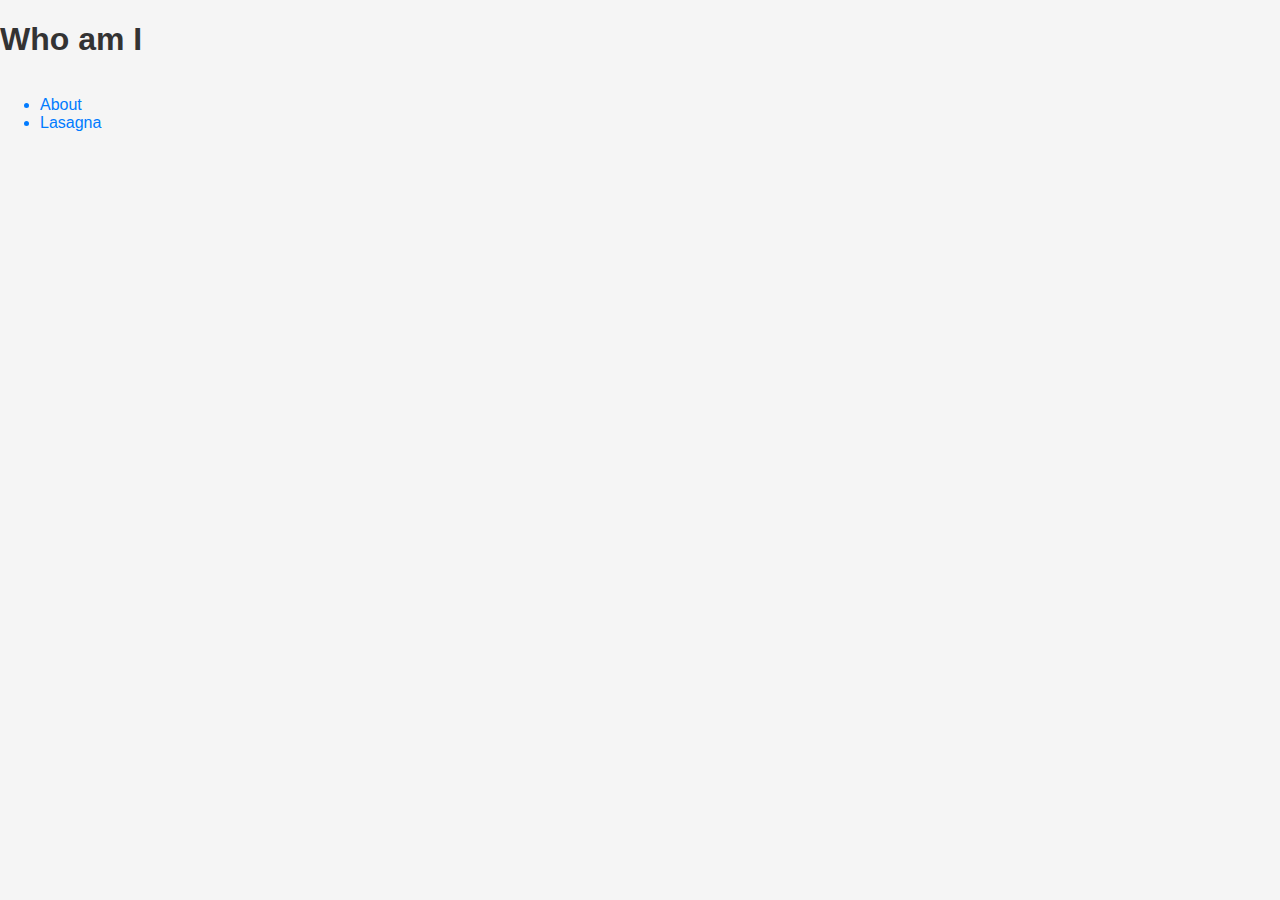
<file: index.html>
<!DOCTYPE html>
<html lang="en">
<head>
    <meta charset="UTF-8">
    <meta name="viewport" content="width=device-width, initial-scale=1.0">
    <link rel="stylesheet" href="./styles.css">
    <title>Facundog</title>
</head>
<body>
    <h1>Who am I</h1>
    <header>
    <nav>
        <ul>
            <li><a href="./about.html">About</a></li>
            <li><a href="./odin-recipes/lasagna.html">Lasagna</a></li>
            
        </ul>
          
    </nav>
    </header>
</body>
</html>
</file>
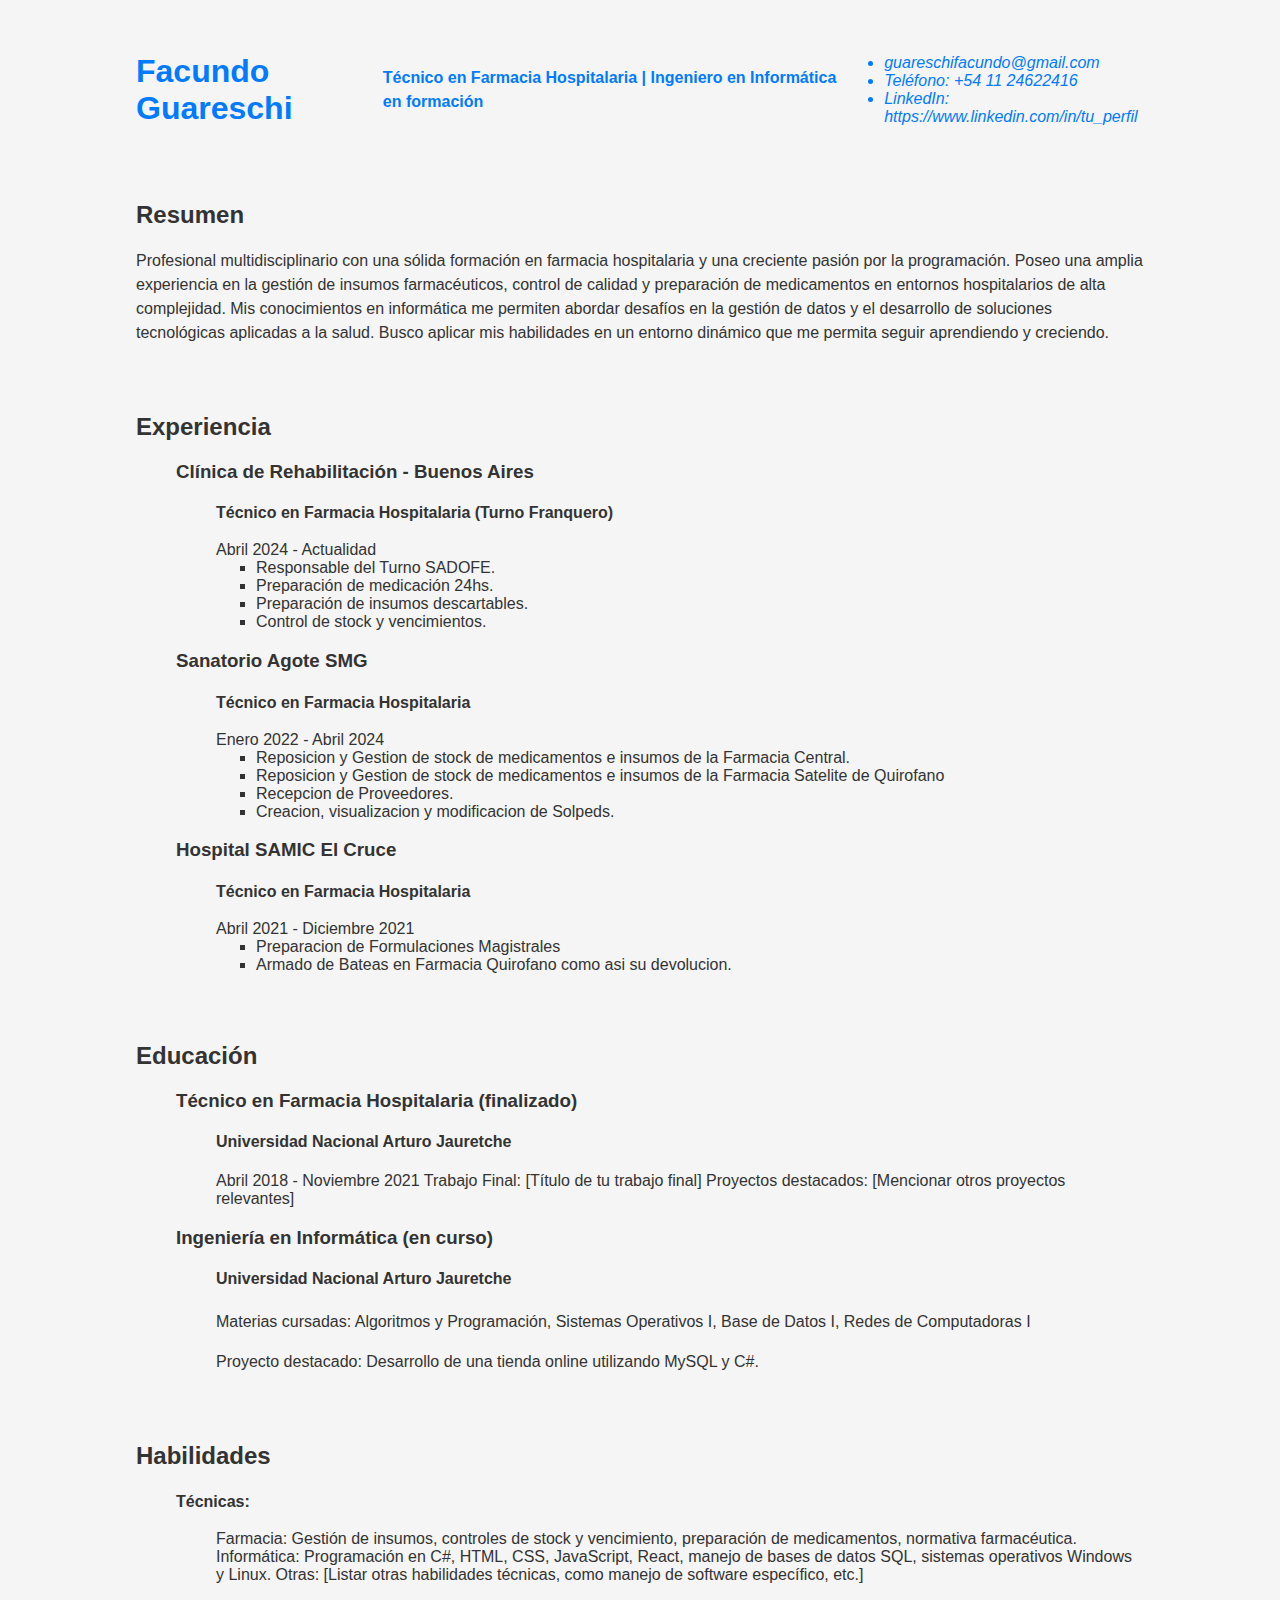
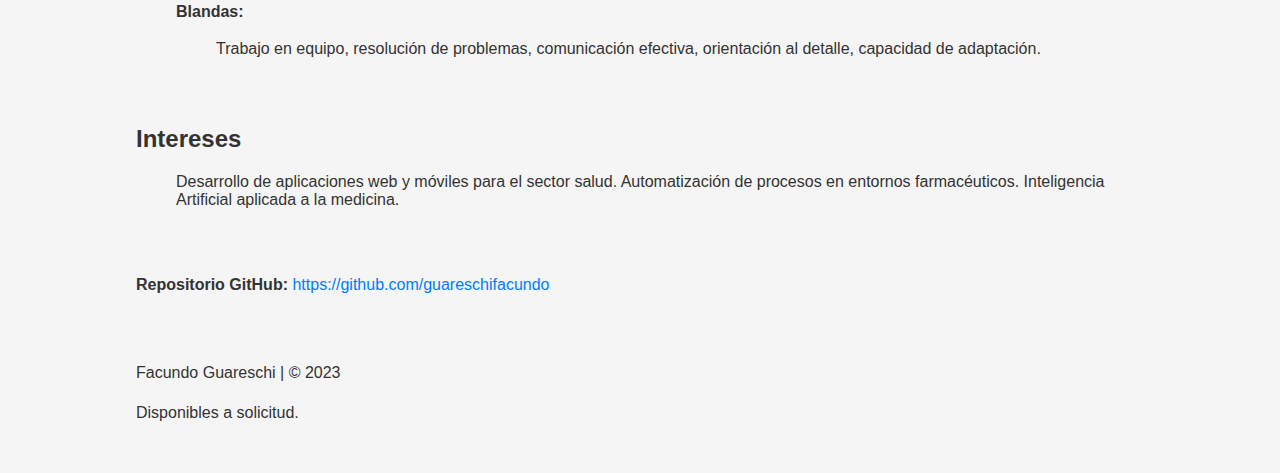
<file: about.html>
<!DOCTYPE html>
<html lang="es">

<head>
    <meta charset="UTF-8">
    <meta name="viewport" content="width=device-width, initial-scale=1.0">
    <link rel="stylesheet" href="./styles.css">
    <title>Facundo Guareschi - CV</title>
</head>

<body>
    <main>

        <header>
            <h1>Facundo Guareschi</h1>
            <p><strong>Técnico en Farmacia Hospitalaria | Ingeniero en Informática en formación</strong></p>

            <nav>
                <ul>
                    <address>
                        <li><a href="mailto:guareschifacundo@gmail.com"rel="noopener noreferrer">guareschifacundo@gmail.com</a></li>
                        <li>Teléfono: +54 11 24622416</li>
                        <li>LinkedIn: <a     href="https://www.linkedin.com/in/tu_perfil">https://www.linkedin.com/in/tu_perfil</a> </li>
                    </address>
                </ul>

            </nav>
        </header>

        <section>
            <h2><strong>Resumen</strong></h2>
            <p>Profesional multidisciplinario con una sólida formación en farmacia hospitalaria y una creciente pasión
                por
                la
                programación. Poseo una amplia experiencia en la gestión de insumos farmacéuticos, control de calidad y
                preparación de medicamentos en entornos hospitalarios de alta complejidad. Mis conocimientos en
                informática
                me
                permiten abordar desafíos en la gestión de datos y el desarrollo de soluciones tecnológicas aplicadas a
                la
                salud. Busco aplicar mis habilidades en un entorno dinámico que me permita seguir aprendiendo y
                creciendo.
            </p>
        </section>

        <section>
            <h2><strong>Experiencia</strong></h2>
            <article>
                <ul>

                    <h3><strong>Clínica de Rehabilitación - Buenos Aires</strong></h3>
                    <ul>
                        <p><strong>Técnico en Farmacia Hospitalaria (Turno Franquero)</strong></p>
                        <time datetime="2024-04-01">Abril 2024 - Actualidad</time>
                        <ul>
                            <li>Responsable del Turno SADOFE.</li>
                            <li>Preparación de medicación 24hs.</li>
                            <li>Preparación de insumos descartables.</li>
                            <li>Control de stock y vencimientos.</li>
                        </ul>

                    </ul>


                    <h3><strong>Sanatorio Agote SMG</strong></h3>
                    <ul>
                        <p><strong>Técnico en Farmacia Hospitalaria</strong></p>
                        <time datetime="2022-01-01">Enero 2022 - Abril 2024</time>
                        <ul>
                            <li>Reposicion y Gestion de stock de medicamentos e insumos de la Farmacia Central.</li>
                            <li>Reposicion y Gestion de stock de medicamentos e insumos de la Farmacia Satelite de
                                Quirofano</li>
                            <li>Recepcion de Proveedores.</li>
                            <li>Creacion, visualizacion y modificacion de Solpeds.</li>
                        </ul>
                    </ul>


                    <h3><strong>Hospital SAMIC El Cruce</strong></h3>
                    <ul>
                        <p><strong>Técnico en Farmacia Hospitalaria</strong></p>
                        <time datetime="2021-04-01">Abril 2021 - Diciembre 2021</time>
                        <ul>
                            <li> Preparacion de Formulaciones Magistrales</li>
                            <li>Armado de Bateas en Farmacia Quirofano como asi su devolucion.</li>
                        </ul>
                    </ul>

                </ul>
            </article>
        </section>


        <section>
            <h2><strong>Educación</strong></h2>
            <article>
                <ul>
                    <h3>Técnico en Farmacia Hospitalaria (finalizado)</h3>
                    <ul>
                        <h4>Universidad Nacional Arturo Jauretche</h4>
                        <time datetime="2018-04-01">Abril 2018 - Noviembre 2021</time>
                        Trabajo Final: [Título de tu trabajo final]
                        Proyectos destacados: [Mencionar otros proyectos relevantes]
                    </ul>

                    <h3>Ingeniería en Informática (en curso)</h3>
                    <ul>
                        <h4>Universidad Nacional Arturo Jauretche</h4>
                        <p>Materias cursadas: Algoritmos y Programación, Sistemas Operativos I, Base de Datos I, Redes
                            de Computadoras I</p>
                        <p>Proyecto destacado: Desarrollo de una tienda online utilizando MySQL y C#.</p>
                    </ul>

                </ul>
            </article>
        </section>

        <section>
            <h2><strong>Habilidades</strong></h2>
            <ul>

                <p><strong>Técnicas:</strong></p>
                <ul>
                    Farmacia: Gestión de insumos, controles de stock y vencimiento, preparación de medicamentos,
                    normativa farmacéutica.
                    Informática: Programación en C#, HTML, CSS, JavaScript, React, manejo de bases de datos SQL,
                    sistemas operativos Windows y Linux.
                    Otras: [Listar otras habilidades técnicas, como manejo de software específico, etc.]
                </ul>


                <p><strong>Blandas:</strong></p>
                <ul>
                    Trabajo en equipo, resolución de problemas, comunicación efectiva, orientación al detalle,
                    capacidad
                    de adaptación.
                </ul>

            </ul>
        </section>

        <section>
            <h2><strong>Intereses</strong></h2>
            <ul>
                Desarrollo de aplicaciones web y móviles para el sector salud.
                Automatización de procesos en entornos farmacéuticos.
                Inteligencia Artificial aplicada a la medicina.
            </ul>
        </section>

        <section>
            <p><strong>Repositorio GitHub:</strong> <a
                    href="https://github.com/guareschifacundo">https://github.com/guareschifacundo</a></p>
        </section>

        <section>
            <footer>
                <p>Facundo Guareschi | © 2023</p>
                <p>Disponibles a solicitud.</p>
            </footer>
        </section>


    </main>
</body>

</html>
</file>
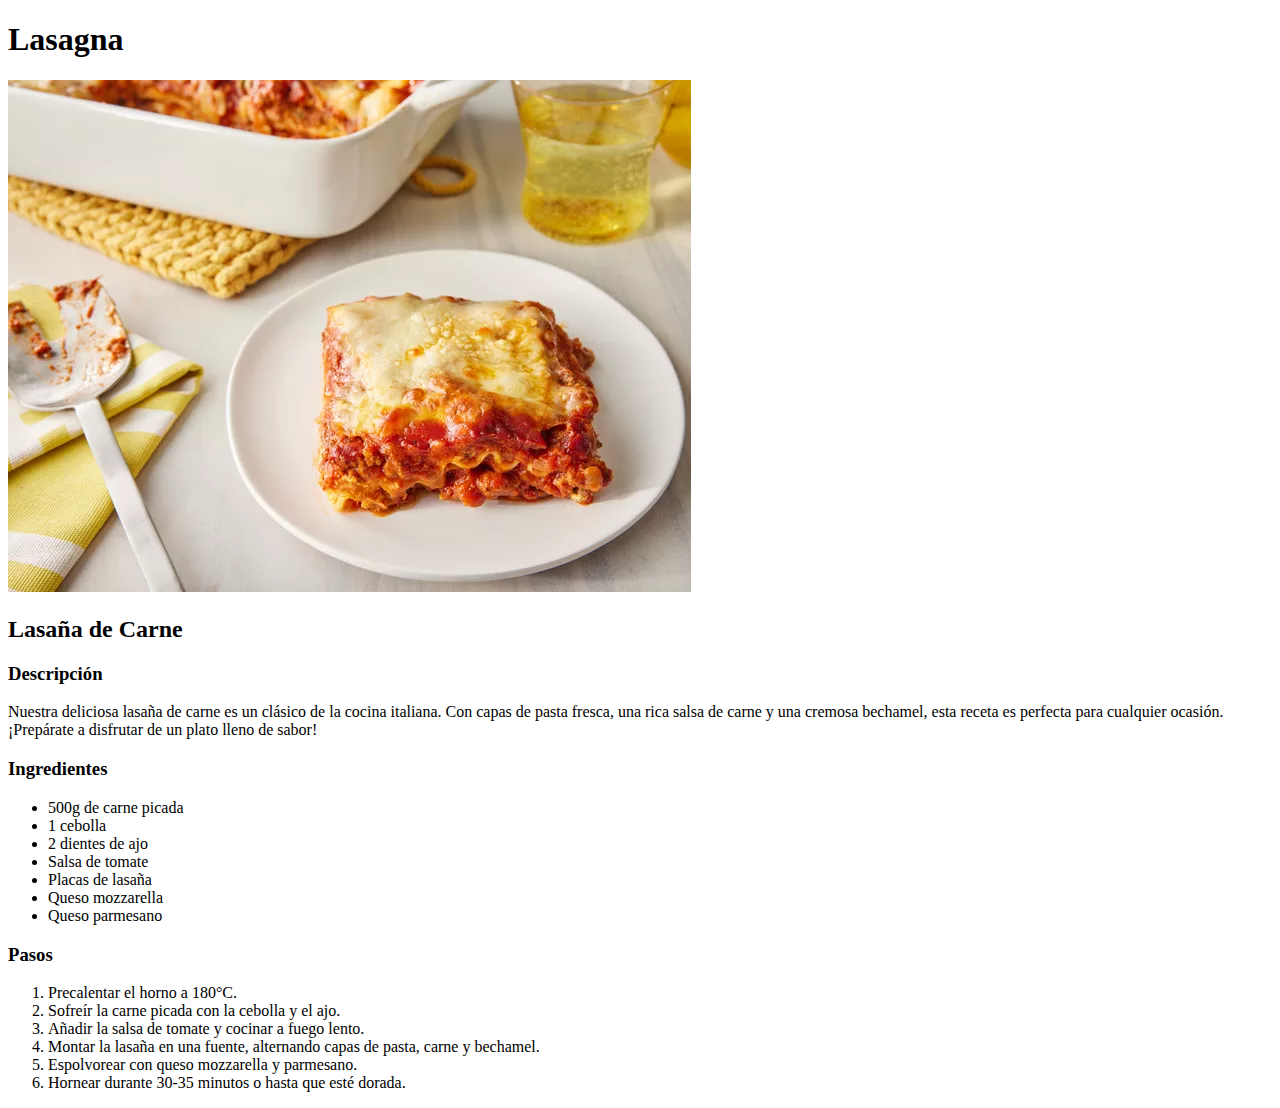
<file: odin-recipes/lasagna.html>
<!DOCTYPE html>
<html lang="en">
<head>
    <meta charset="UTF-8">
    <meta name="viewport" content="width=device-width, initial-scale=1.0">
    <title>Receta de Lasagna</title>
</head>
<body>
    <h1>Lasagna</h1>

    <img src="./lasagna.jpg">
    
    <h2>Lasaña de Carne</h2>

    <h3>Descripción</h3>
    <p>Nuestra deliciosa lasaña de carne es un clásico de la cocina italiana. Con capas de pasta fresca, una rica salsa de carne y una cremosa bechamel, esta receta es perfecta para cualquier ocasión. ¡Prepárate a disfrutar de un plato lleno de sabor!</p>

    <h3>Ingredientes</h3>
    <ul>
        <li>500g de carne picada</li>
        <li>1 cebolla</li>
        <li>2 dientes de ajo</li>
        <li>Salsa de tomate</li>
        <li>Placas de lasaña</li>
        <li>Queso mozzarella</li>
        <li>Queso parmesano</li>
        </ul>

    <h3>Pasos</h3>
    <ol>
        <li>Precalentar el horno a 180°C.</li>
        <li>Sofreír la carne picada con la cebolla y el ajo.</li>
        <li>Añadir la salsa de tomate y cocinar a fuego lento.</li>
        <li>Montar la lasaña en una fuente, alternando capas de pasta, carne y bechamel.</li>
        <li>Espolvorear con queso mozzarella y parmesano.</li>
        <li>Hornear durante 30-35 minutos o hasta que esté dorada.</li>
    </ol>
</body>
</html>
</file>
<file: styles.css>
body {
    font-family: 'Montserrat', sans-serif; /* Fuente limpia y moderna */
    margin: 0;
    display: flex;
    flex-direction: column;
    min-height: 100vh;
    color: #333; /* Color de texto gris oscuro */
    background-color: #f5f5f5; /* Fondo gris claro */
  }
  
  main {
    flex: 1;
    display: grid;
    grid-template-columns: repeat(12, 1fr);
    gap: 2rem;
    padding: 2rem;
  }
  
  header {
    grid-column: 2 / span 10;
    display: flex;
    justify-content: space-between;
    align-items: center;
    color: #007bff; /* Azul cobalto para el nombre */
  }
  
  section {
    grid-column: 2 / span 10;
  }
  
  /* Sección de Resumen */
  #resumen {
    background-color: #f0f0f0; /* Fondo ligeramente más oscuro */
    padding: 1rem;
  }
  
  /* Otros estilos */
  h2 {
    color: #333;
    font-weight: 600;
  }
  
  p {
    line-height: 1.5;
  }
  
  a {
    color: #007bff;
    text-decoration: none;
  }
  
  /* Media query para pantallas pequeñas */
  @media (max-width: 768px) {
    main {
      grid-template-columns: 1fr;
    }
  }
</file>
